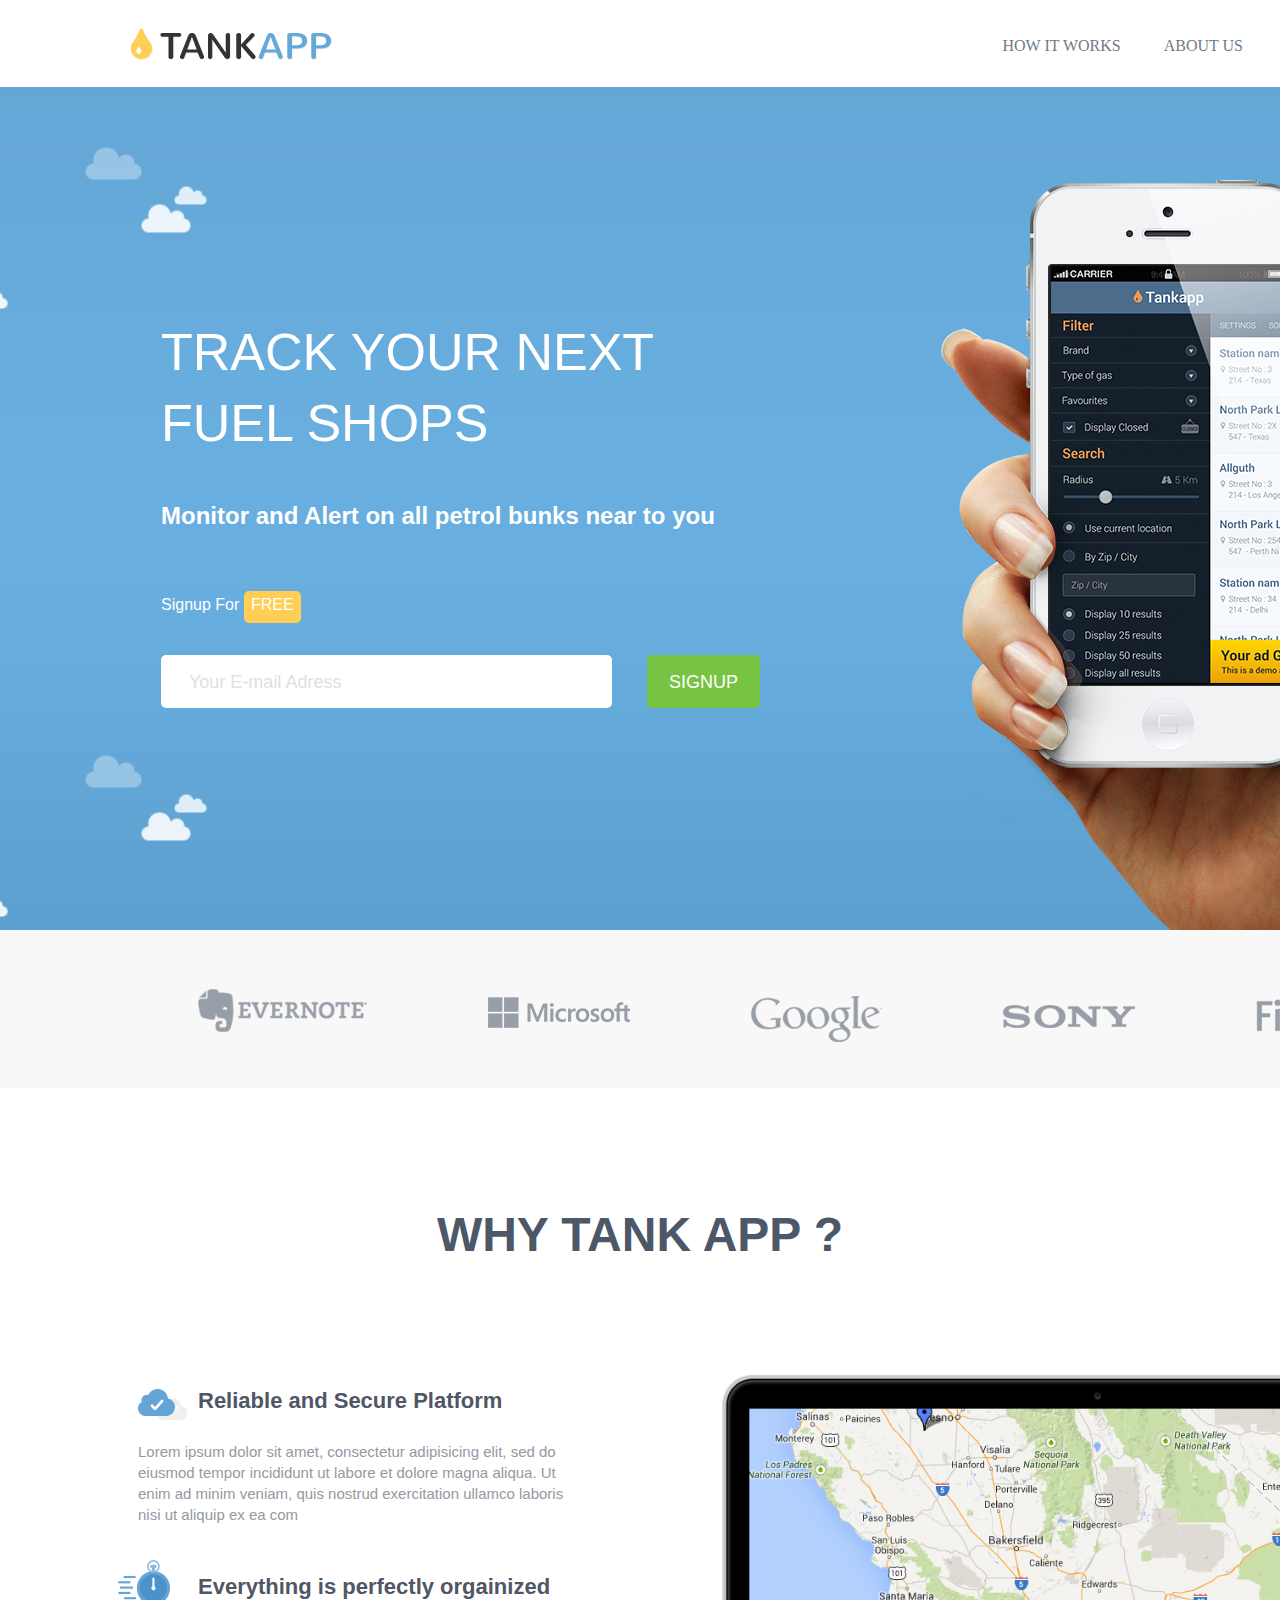
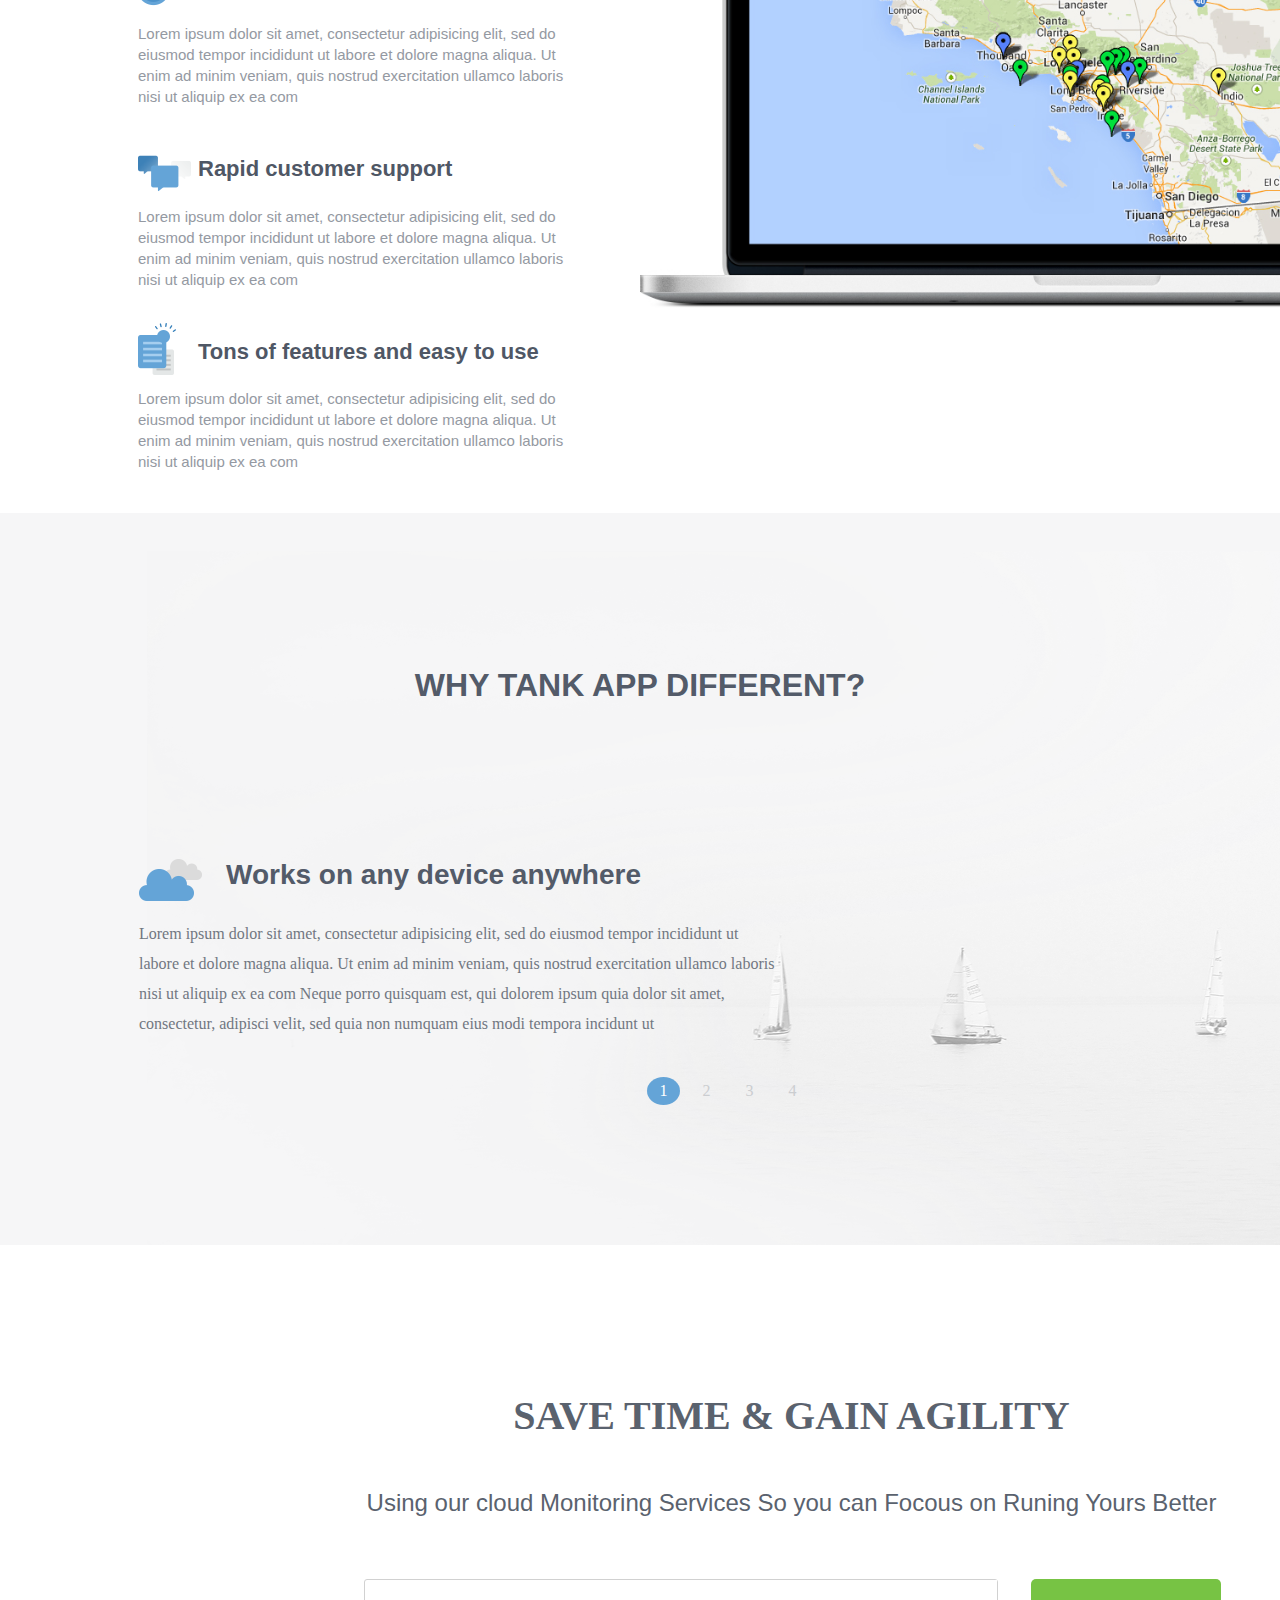
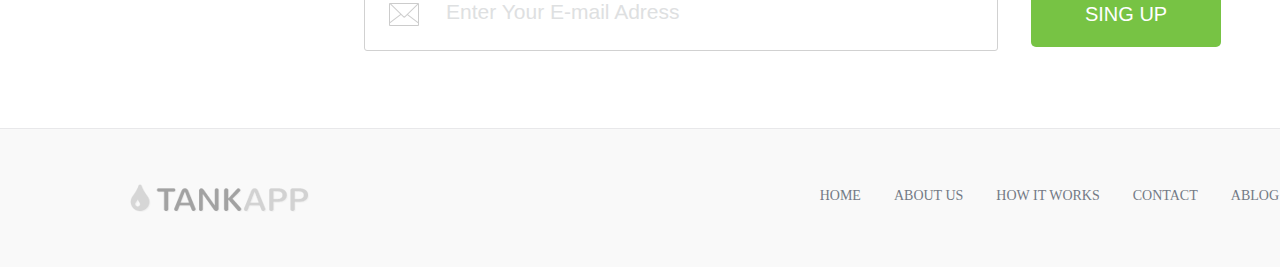
<file: index.html>
<!DOCTYPE html>
<html lang="ru">
<head>
    <meta charset="UTF-8">
    <title>TankApp</title>
    <meta name="Keywords" content="TankApp. Заправочная станция TankApp"/>
    <meta name="Description" content="Заправочная станция TankApp, Лидирующая компания по продаже качественного бензина"/>
    <meta name="viewport" content="width=device-width, initial-scale=1">
    <link rel="stylesheet" href="css/z-style.css">
    <link href="css/font-awesome.css" rel="stylesheet">
    <meta charset="utf-8">
    
    
<style>
    
</style>

</head>
<body>
    <div class="header">
       <div class="box-nav">
        <div class="nav">
            <img src="images/Logo.png" alt="logo">
            <ul>
                <li><a href="#"> how it works</a></li>
                <li><a href="#"> about us</a></li>
                <li><a href="#"> contact us</a></li>
                <li><a href="#"> blog</a></li>
            </ul>
        </div>
       </div>
       <div class="header-baner">
           <div class="baner">
               <img src="images/header-baner.png" alt="">
               <div class="baner-subscription">
                   <hgroup>
                       <h1>track your next fuel shops</h1>
                    <h3>Monitor and Alert on all petrol bunks near to you</h3>
                       <p>Signup For <em class="free">free</em></p>
                   </hgroup>
                   <form action="https://vk.com/im?">
                       <input type="email" class="e-mail" placeholder="Your E-mail Adress" required>
                   <input type="submit" value="signup" required>
                   </form>
               </div>
           </div>
       </div>
       <div class="community">
           <div class="community-logo">
               <ul>
                   <li class="Evernote"><a href="#"><img src="images/Evernote.png" alt="Evernote"></a></li>
                   <li class="Microsoft"><a href="#"><img src="images/Microsoft.png" alt="Microsoft"></a></li>
                   <li class="Google"><a href="#"><img src="images/Google.png" alt="Google"></a></li>
                   <li class="Sony"><a href="#"><img src="images/Sony.png" alt="Sony"></a></li>
                   <li class="firefox"><a href="#"><img src="images/firefox.png" alt="firefox"></a></li>
               </ul>
           </div>
       </div>
       <div class="article">
           <div class="article-content">
               <h1 class="head">why tank app ?</h1>
               <p class="photo"><img src="images/notebook.jpg" class="notebook"></p>
               <div class="content">
                   <span class="icon"></span><h1 class="h1">Reliable and Secure Platform</h1>
                   <p>Lorem ipsum dolor sit amet, consectetur adipisicing elit, sed do eiusmod tempor incididunt ut labore et dolore magna aliqua. Ut enim ad minim veniam, quis nostrud exercitation ullamco laboris nisi ut aliquip ex ea com</p>
                   
                   <span class="icon2"></span><h1 class="h2">Everything is perfectly orgainized</h1>
                   <p>Lorem ipsum dolor sit amet, consectetur adipisicing elit, sed do eiusmod tempor incididunt ut labore et dolore magna aliqua. Ut enim ad minim veniam, quis nostrud exercitation ullamco laboris nisi ut aliquip ex ea com</p>
                   
                   <span class="icon3"></span><h1 class="h3">Rapid customer support</h1>
                   <p>Lorem ipsum dolor sit amet, consectetur adipisicing elit, sed do eiusmod tempor incididunt ut labore et dolore magna aliqua. Ut enim ad minim veniam, quis nostrud exercitation ullamco laboris nisi ut aliquip ex ea com</p>
                   
                   <span class="icon4"></span><h1 class="h4">Tons of features and easy to use</h1>
                   <p>Lorem ipsum dolor sit amet, consectetur adipisicing elit, sed do eiusmod tempor incididunt ut labore et dolore magna aliqua. Ut enim ad minim veniam, quis nostrud exercitation ullamco laboris nisi ut aliquip ex ea com</p>
               </div>
           </div>
       </div>
       <div class="section">
           <h1 class="h1">why tank app different?</h1>
           <div class="content">
              <div class="img"></div>
               <span class="icon"></span><h1>Works on any device anywhere</h1>
               <p>Lorem ipsum dolor sit amet, consectetur adipisicing elit, sed do eiusmod tempor incididunt ut labore et dolore magna aliqua. Ut enim ad minim veniam, quis nostrud exercitation ullamco laboris nisi ut aliquip ex ea com Neque porro quisquam est, qui dolorem ipsum quia dolor sit amet, consectetur, adipisci velit, sed quia non numquam eius modi tempora incidunt ut</p>
           </div>
           <div class="item">
                     <ul class="nav"> 
                         <li><a href="#" class="active">1</a></li>
                         <li><a href="#">2</a></li>
                         <li><a href="#">3</a></li>
                         <li><a href="#">4</a></li>
                     </ul>
                 </div>
       </div>
           <div class="save-email">
              <h1>save time & gain agility</h1>
              <p>Using our cloud Monitoring Services So you can Focous on Runing Yours Better </p>
              <div class="block-email">
                  
                   <form action="https://vk.com/im?">
                       <input type="submit" value="sing up" required>
                       <fieldset><span class="span"></span><input type="email" placeholder="Enter Your E-mail Adress" required></fieldset>
                    </form>
                
              </div>
           </div>
           <div class="footer">
              <noindex>
                  <span class="soc"><a href="https://twitter.com/"><i class="fa fa-twitter" aria-hidden="true"></i></a></span>
                  <span class="soc"><a href="https://www.facebook.com/"><i class="fa fa-facebook" aria-hidden="true"></i></a></span>
                  <span class="soc"><a href="https://plus.google.com/"><i class="fa fa-google-plus" aria-hidden="true"></i></a></span>
                  
                  
               </noindex>
               <div class="footer-content">
                   <img src="images/foot-logo.png" alt="logo">
                    <ul>
                        <li class="li"><a href="#">home</a></li>
                        <li class="li"><a href="#">about us</a></li>
                        <li class="li"><a href="#">how it works</a></li>
                        <li class="li"><a href="#">contact</a></li>
                        <li><a href="#">ablog</a></li>
                    </ul>
               </div>
           </div>
    </div>
</body>
</html>
</file>
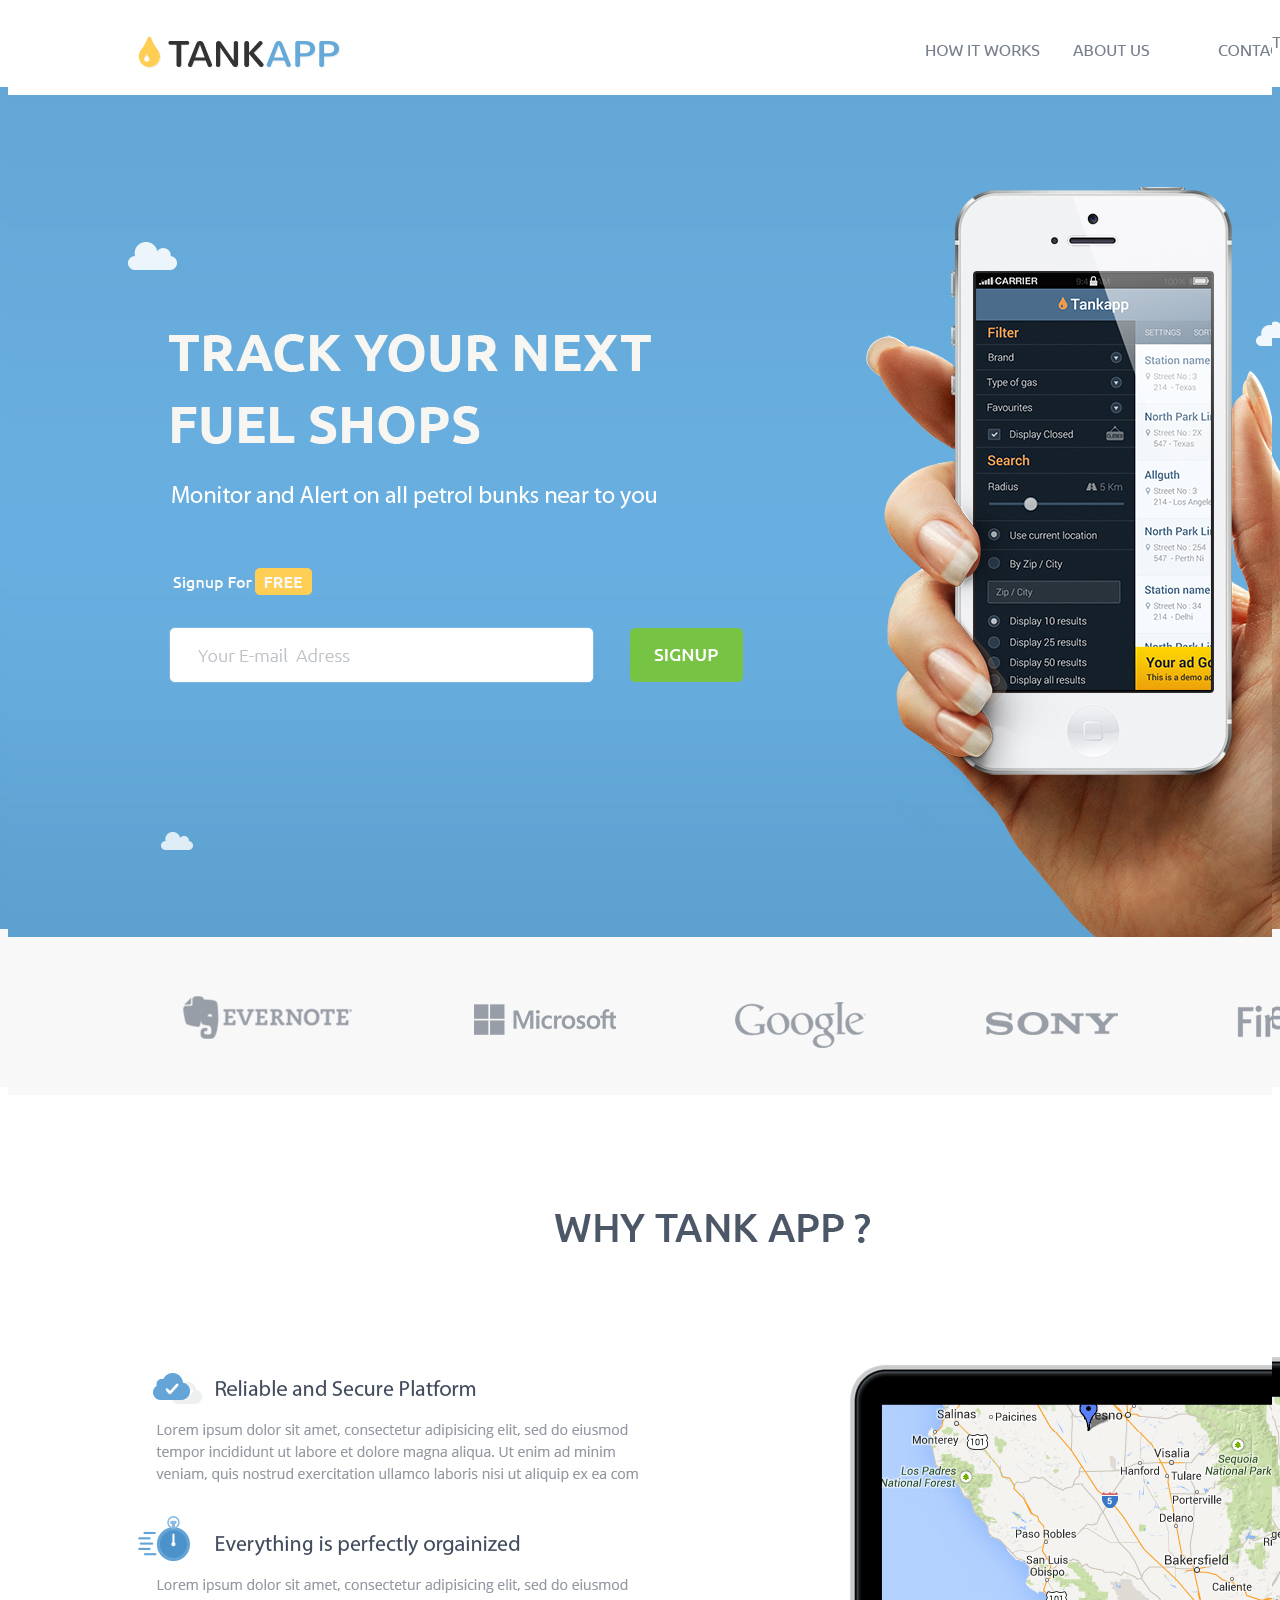
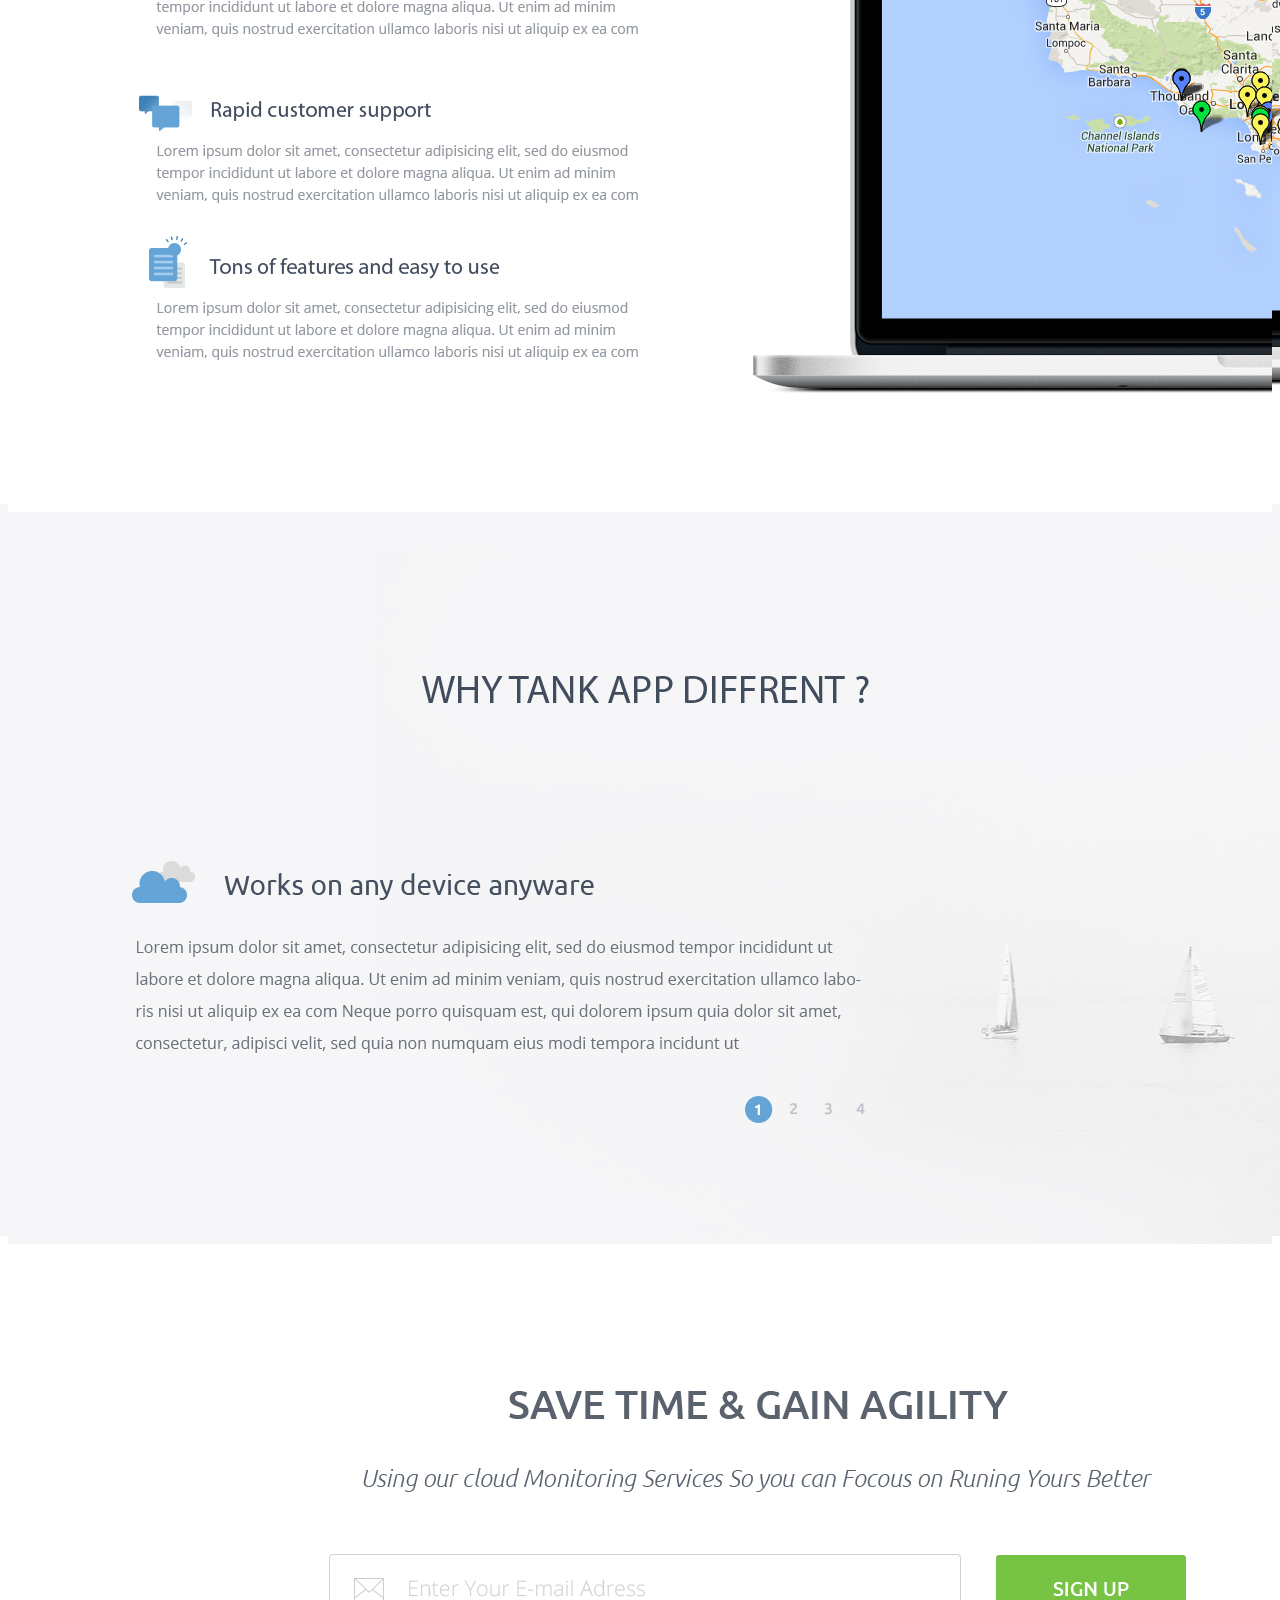
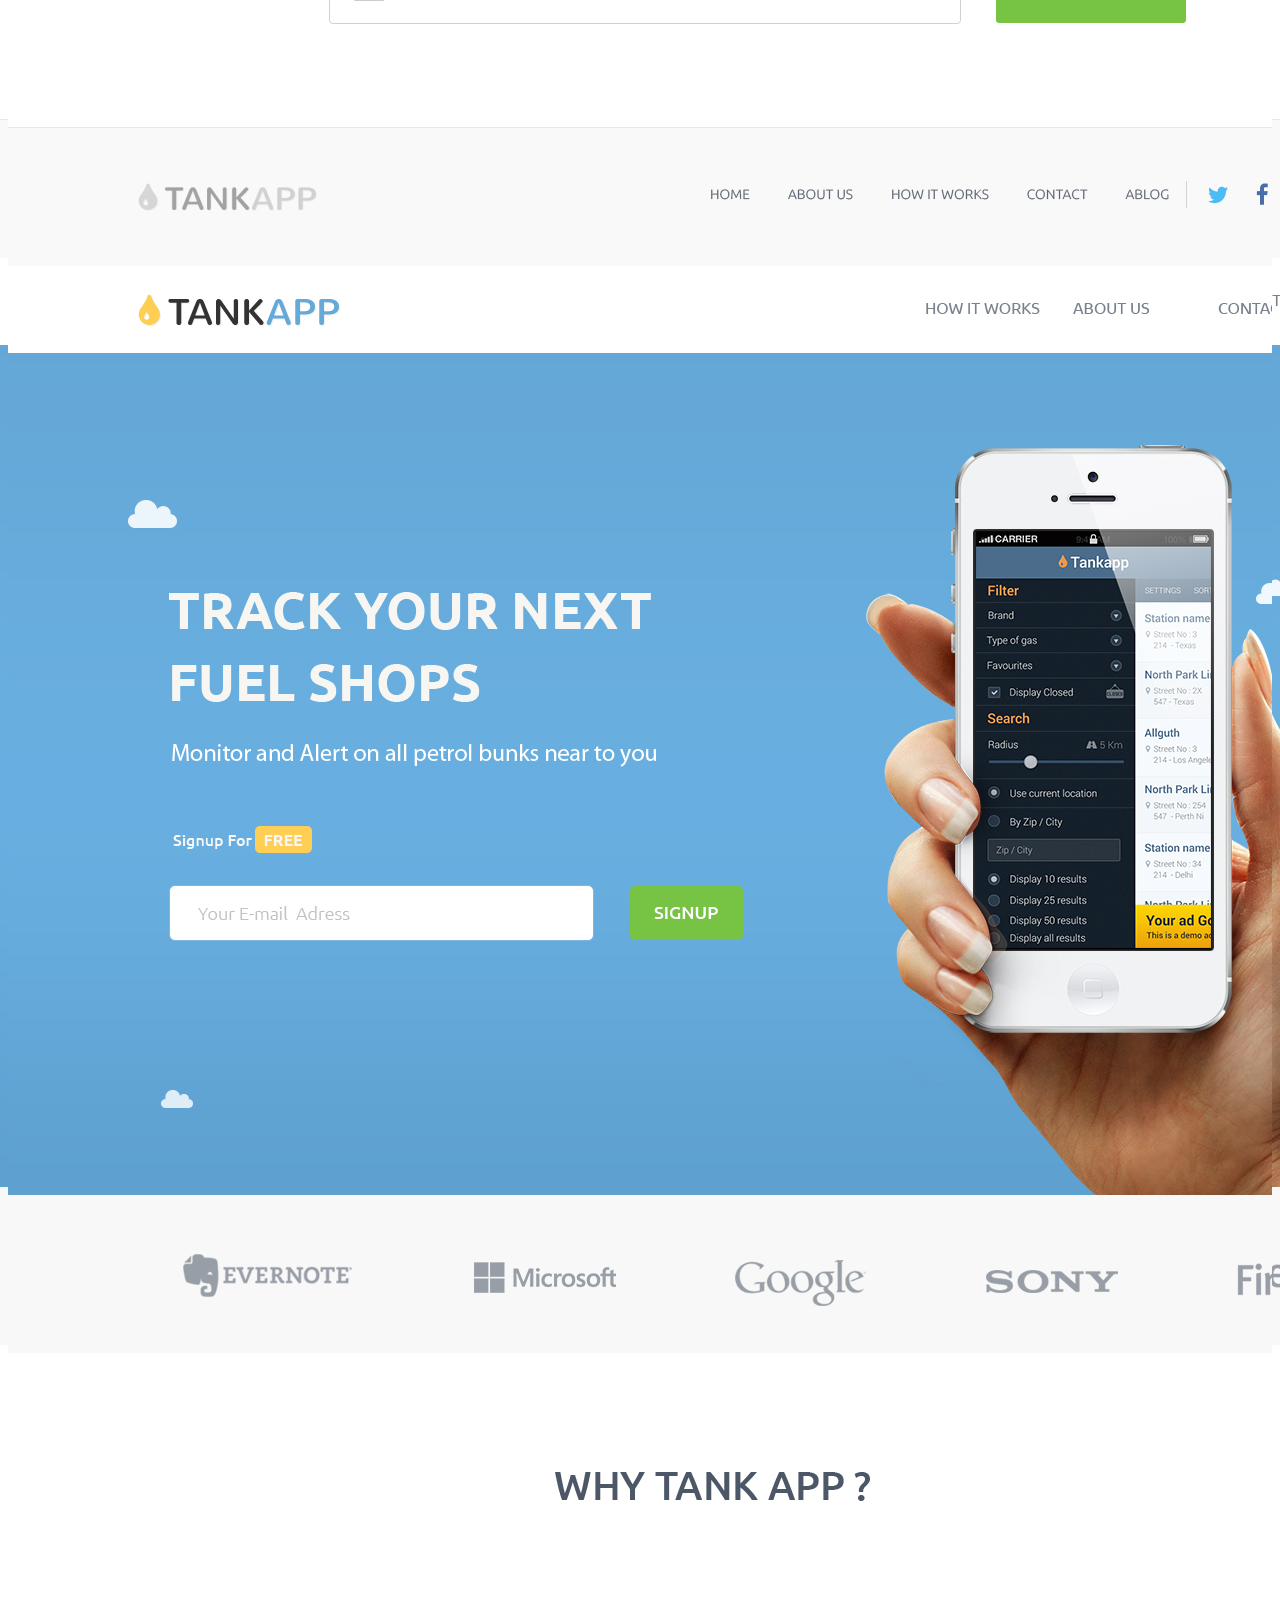
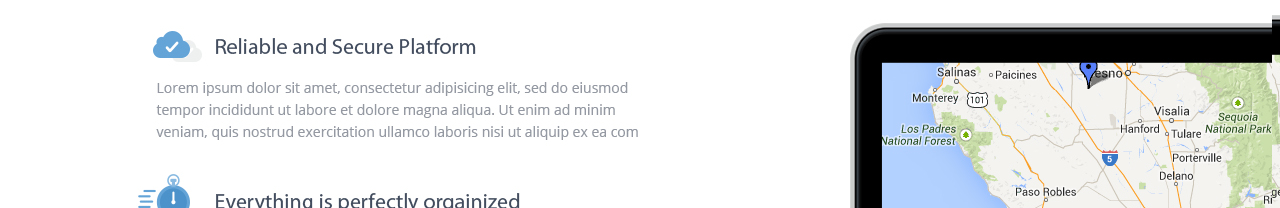
<file: rt.html>
<!DOCTYPE html>
<html>
<head>
	<title></title>

<style type="text/css">
	* {
		background: url(images/maket.jpg);
		height: 5000px;
	}
</style>

</head>
<body>

</body>
</html>










<!-- <!DOCTYPE html>
<html>
<head>
	<title></title>

<style type="text/css">
    a {
        height: 1.25em;
        line-height: 1.25em;
    }
    ul.nav {
        list-style: none;
        padding: 0;
        margin: 0;
    }
    ul.nav a {
        display: block;
        width: 8em;
    }
</style>

</head>
<body>
      <ul class="nav">
          <li><a href="#">Home</a></li>
          <li><a href="#">News</a></li>
          <li><a href="#">Reviews</a></li>
      </ul>
</body>
</html>
-->
</file>
<file: css/z-style.css>
@import url(http://allfont.ru/allfont.css?fonts=ubuntu-bold);
@import url(http://allfont.ru/allfont.css?fonts=ubuntu-light);
@import url(http://allfont.ru/allfont.css?fonts=ubuntu-medium);
@import url(http://allfont.ru/allfont.css?fonts=open-sans);
@import url(http://allfont.ru/allfont.css?fonts=ubuntu-light-italic);

* {
        margin: 0;
        padding: 0;
        outline: none;
    }

    a{
        color: rgb(115,122,133);
        font-family: 'Open Sans';
        font-size: bold;
        font-weight: 300;
        text-decoration: none;
    }

li {
    list-style: none;
}

input::-webkit-input-placeholder {
    color: #dee0e1;
   } 
/* NAV */

.header .box-nav {
    display: block;
    background: rgb(255,255,255);
     width: 1583px;
}
    .header .nav {
        height: 87px;
        margin-left: 130px;
        margin-right: 112px;
    }
    .header .nav img {
        margin-top: 28px;
    }
    .header .nav ul {
        position: relative;
        float: right;
        margin-top: 37px;
        list-style: none;
    }
    .header .nav ul li {
        padding: 0px 0px 10px 10px; /*верх право низ лево*/
        text-transform: uppercase;
        margin-right: 33px;
        float: left;
    }
    .header .nav ul li:last-child {
        margin-right: 0px;
    }

/* NAV-END */
/* BANER */

.header .header-baner{
    width: 1583px;
    height: 843px;
    background:url(..//images/baner-bg.jpg) repeat-x;
}

.header .header-baner .baner {
    width: 1583px;
    height: 843px;
    background:url(..//images/Clouds.png) center center;
}

.header .header-baner .baner img {
    float: right;
    margin-top: 93px;
    margin-right: 103px;
}

.header .header-baner .baner .baner-subscription {
    display: block;
    position: relative;
    width: 604px;
    height: 347px;
    left: 161px;
    top: 230px;
}

.header .header-baner .baner .baner-subscription h1 {
    font-family: 'Ubuntu Bold', arial;
    color: rgb(255,255,255);
    line-height: 71px;
    font-size: 52px;
    font-weight: 500;
    text-transform: uppercase;
    margin-bottom: 12px;
}

.header .header-baner .baner .baner-subscription h3 {
    color: rgb(255,255,255);
    font-family: 'Ubuntu Light', arial;
    font-variant: normal;
    font-size: 24px;
    margin-top: 43px;
}

.header .header-baner .baner .baner-subscription p {
    margin-top: 20px;
    color: rgb(255,255,255);
    font-size: 16px;
    font-family: 'Ubuntu Bold', arial;
    margin-top: 61px;
    
}

.header .header-baner .baner .baner-subscription p em.free {
   padding: 5px 0px 0px 0px;   /*верх право низ лево*/
    display: inline-block;
    position: relative;
    width: 57px;
    height: 27px;
    background: rgb(255,206,84);
    text-transform: uppercase;
    font-style: normal;
    text-align: center;
    border-radius: 5px;
}

.header .header-baner .baner .baner-subscription .e-mail {
    position: relative;
    width: 423px;
    padding: 17px 0px 15px 28px;      /*верх право низ лево*/
    font-size: 18px;
    border-radius: 5px;
    border: 0;
    margin-right: 31px;
    margin-top: 32px;
}

.header .header-baner .baner .baner-subscription input[type="submit"] {
    width: 113px;
    padding: 17px 0px 15px 0px;
    margin: 0;
    border: 0;
    font-size: 18px;
    font-family: 'Ubuntu Medium', arial;
    text-transform: uppercase;
    vertical-align: bottom;
    border-radius: 5px;
    color: rgb(255,255,255);
    background: rgb(119,195,68);
}

.header .header-baner .baner .baner-subscription input[type="button"]:focus {
    background: rgb(102,166,59);
        border:0;
}

/* BANER-END */
/* COMMUNITY */
.header .community {
    display: block;
    width: 1583px;
    height: 158px;
    background: rgb(248,248,248);
}

.header .community .community-logo {
    margin-left: 198px;
}

.header .community .community-logo ul  li {
    float: left;
    margin-right: 121px;
    
    
}

.header .community .community-logo ul  li.Evernote {
    display: block;
    margin-top: 59px !important;
}

.header .community .community-logo ul  li.Microsoft {
     display: block;
    margin-top: 67px !important;
}

.header .community .community-logo ul  li.Google {
     display: block;
    margin-top: 66px !important;
}

.header .community .community-logo ul  li.Sony {
     display: block;
    margin-top: 75px !important;
}

.header .community .community-logo ul  li.firefox {
     display: block;
    margin-top: 69px !important;
}

/* COMMUNITY-END */
/* ARTICLE */
.header .article {
    width: 100%;
    height: 906px;
}

.header .article .article-content h1.head {
    color: #4c5767;
    text-align: center;
    font-size: 3em;
    margin-top: 119px; 
    font-family: 'Ubuntu Medium', arial;
    text-transform: uppercase;
}

.header .article .article-content .notebook {
    display: block;
    max-width: 100%;
    float: right;
    margin-top: 112px;
}
p.photo {
        float: right;
        width: 50%;
    }

.header .article .article-content .content {
    width: 35%;
    height: 579px;
    margin-left: 138px;
    margin-right: 0px;
    margin-top: 127px;
}

.header .article .article-content .content h1 {
    margin-top: 50px;
    font-size: 22px;
    line-height: 24px;
    margin-left: 60px;
    font-family: 'Ubuntu Medium', arial;
    color: #4f5765;
}

.header .article .article-content .content p {
    font-size: 15px;
    font-family: arial;
    line-height: 21px;
    color: #9499a2;
}

.header .article .article-content .content .icon {
    content: url(..//images/cloud2.png);
    position: absolute;
    
}

.header .article .article-content .content .icon2 {
    content: url(..//images/time.png);
    position: absolute;
    margin-top: 35px;
    margin-left: -20px;
}

.header .article .article-content .content .icon3 {
    content: url(..//images/coment.png);
    position: absolute;
    margin-top: 43px;
}

.header .article .article-content .content .icon4 {
    content: url(..//images/lists.png);
    position: absolute;
    margin-top: 33px;
}

.header .article .article-content .content .h1 {
    margin-bottom: 28px;
}

.header .article .article-content .content .h2 {
    margin-bottom: 24px;
}

.header .article .article-content .content .h3 {
    margin-bottom: 25px;
}

.header .article .article-content .content .h4 {
    margin-bottom: 24px;
}

/* ARTICLE-END */
/* SECTION */
.header .section {
    max-width: 100%;
    height: 732px;
    background: #f6f6f7;
    background-image: url(..//images/Ships.png);
    background-position: right bottom;
    background-repeat: no-repeat;
}

.header .section .h1 {
    color: #535b69;
    text-align: center;
    padding-top: 154px !important;
    text-transform: uppercase;
    font-size: 3,9575em;
    font-family: 'Ubuntu Medium', arial;
}

.header .section .content {
    max-width: 50%;
    height: 180px;
    margin-left: 139px;
    margin-top: 155px;
}

.header .section .content .img {
    background-image: url(..//images/Ships.png);
    max-width: 100%;
}

.header .section .content h1 {
    color: #535b69;
    font-size: 28px;
    font-family: 'Ubuntu Medium', arial;
    margin-bottom: 28px;
    margin-left: 87px;
    
}
.header .section .content .icon {
    position: absolute;
    content: url(..//images/cloud.png);
}

.header .section .content p {
    color: #717781;
    font-size: 16px;
    font-family: 'Open Sans';
    line-height: 30px;
}

.header .section .item {
    display: inline-block;
    position: relative;
    left: 40%;
    right: 50%;
    margin-top: 33px;
}

.header .section .item .nav li {
    display: inline-block;
    float: left;
    padding: 5px;
    width: 33px;
}

.header .section .item .nav li a {
    display: block;
    text-align: center;
    padding: 5px;
    border-radius: 100%;
    color: #cbcdd0;
    transition: all 0.5s ease;
} 

.header .section .item .nav li .active {
    background: #64a4d7;
    color: #fff;
}

.header .section .item .nav li a:hover {
    background: #64a4d7;
    color: #fff;
}

/* SECTION-END */
/* SAVE-EMAIL */

.header .save-email {
    width: 1583px;
    height: 483px;
}

.header .save-email h1 {
    text-transform: uppercase;
    text-align: center;
    padding-top: 147px;
    color: #5a626e;
    font-size: 40px;
    font-family: 'Ubuntu Medium';
}

.header .save-email p {
    padding-top: 50px;
    text-align: center;
    color: #5a626e;
    font-size: 24px;
    font-family: 'Ubuntu Light Italic', arial;
}

.header .save-email .block-email{
    position: relative;
    width: 857px;
    height: 69px;
    left: 23%;
    margin-top: 62px;
    margin-top: 62px;
}

.header .save-email fieldset .span {
    content: url(..//images/e-mail.png);
    position: absolute;
    text-align: center;
    padding-top: 23px;
    padding-left: 24px;
    padding-bottom: 22px;
}

.header .save-email input{
    display: block;
    padding-top: 20px;
    margin-left: 79px;
    width: 551px;
    float: right;
    border: 0;
    font-size: 21px;
    font-family: 'Open Sans', arial;

}

.header .save-email .block-email  input[type="submit"] {
    float: right;
    width: 190px;
    height: 68px;
    padding: 17px 0px 15px 0px;
    margin: 0;
    border: 0;
    font-size: 20px;
    font-family: 'Ubuntu Medium', arial;
    text-transform: uppercase;
    vertical-align: bottom;
    border-radius: 5px;
    color: rgb(255,255,255);
    background: rgb(119,195,68);
    
}

.header .save-email .block-email fieldset{
    border-radius: 3px;
    border: 1px solid #d1d1d1;
    width: 632px;
    height: 70px;
}

/* SAVE-EMAIL-END */
/* FOOTER */
.header .footer {
    width: 1583px;
    height: 138px;
    background: #f9f9f9;
    border-top: 1px solid #e8e8ea;
}

.header .footer .footer-content {
    
    margin-left: 130px;
}

.header .footer .footer-content img {
    position: absolute;
    padding-top: 55px;
}

.header .footer .footer-content {
    width: 1167px;
}

.header .footer .footer-content ul {
        position: relative;
        float: right;
        margin-top: 49px;
        list-style: none;
    }
    .header .footer .footer-content ul .li {
        text-transform: uppercase;
        margin-right: 33px;
        padding-top: 8px;
        padding-top: 8px;
        float: left;
    }
    .header .footer .footer-content ul li:last-child {
         text-transform: uppercase;
        padding-right: 17px;
        padding-top: 8px;
        padding-top: 8px;
        float: left;
        border-right: 1px solid #d3d3d3;
    }

.header .footer .footer-content ul li a {
    font-size: 14px;
}

.header .footer noindex {
    float: right;
    font-size: 20px;
    margin-top: 52px;
    margin-right: 120px;
}

.header .footer noindex .soc {
    display: inline-block;
    margin-right: 10px;
}

.header .footer noindex .soc .fa-twitter {
    color: #4cbcf6;
}
.header .footer noindex .soc .fa-facebook {
    color: #4a6daa;
}
.header .footer noindex .soc .fa-google-plus{
    color: #e74c40;
}
.header .footer noindex a {
    padding: 0 10px 0 10px;
   
}

/* FOOTER-END */
</file>
